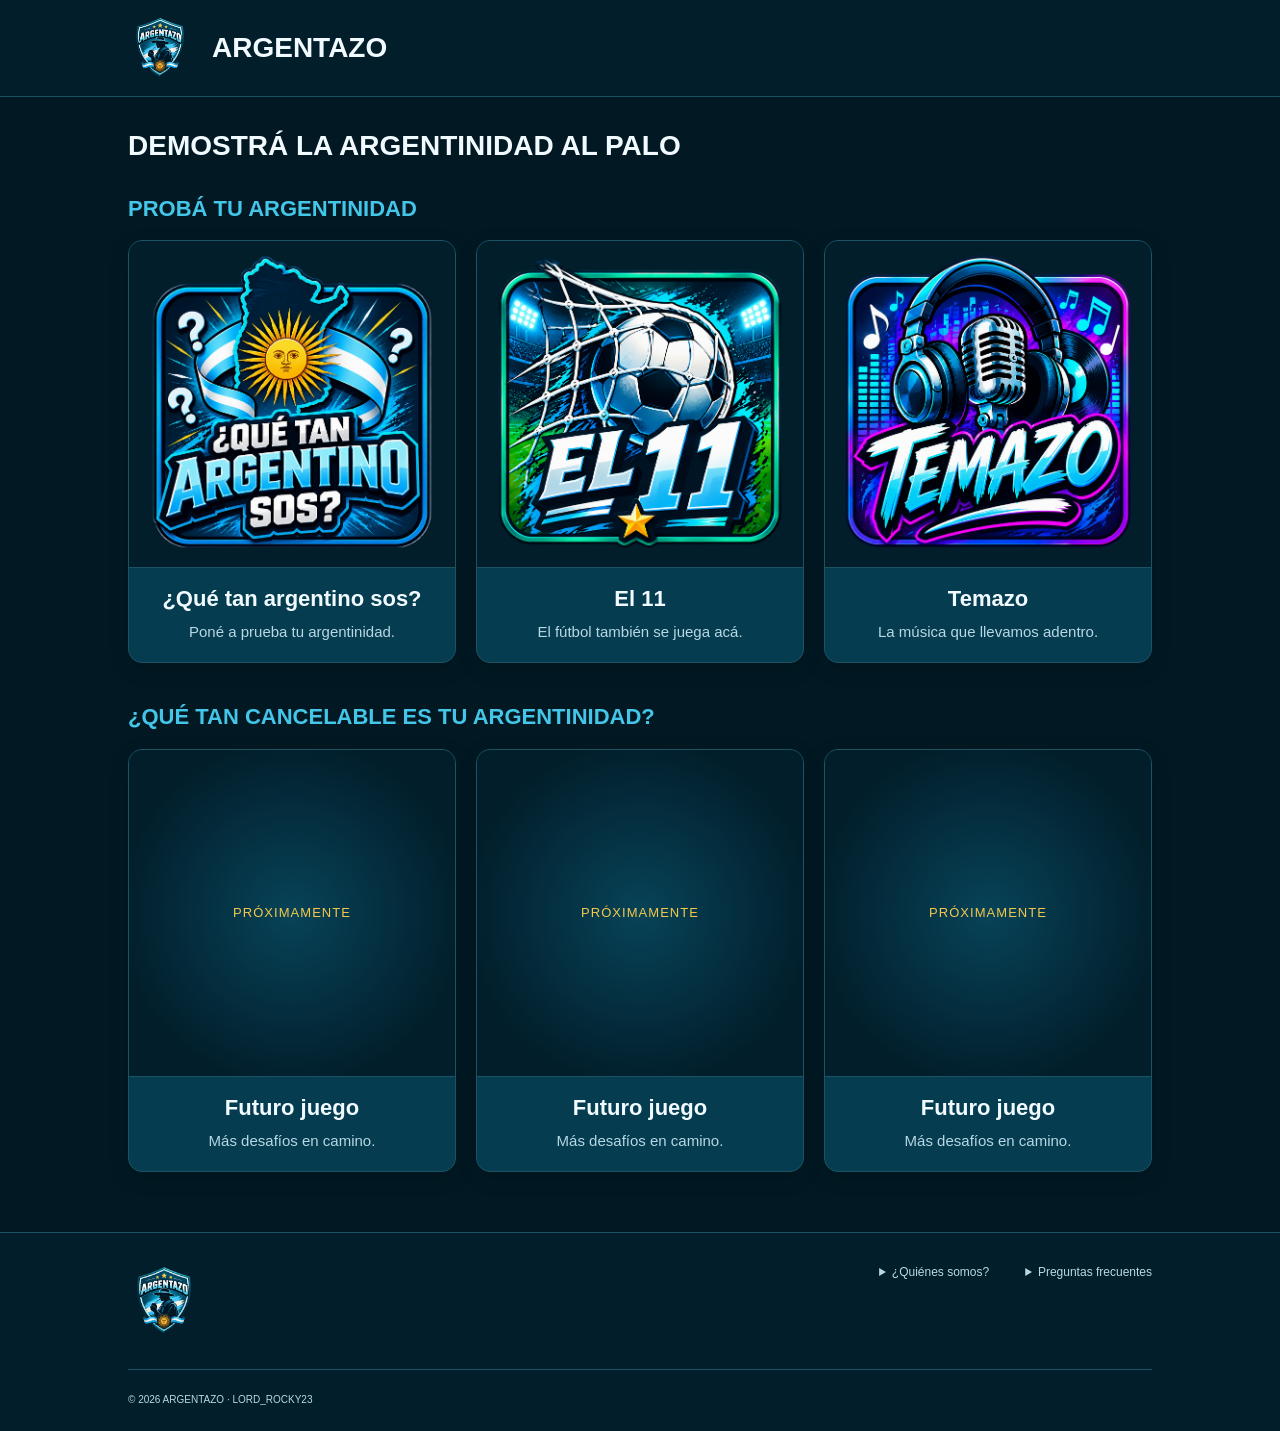
<file: index.html>
<!DOCTYPE html>
<html lang="es-AR">
<head>
    <meta charset="UTF-8">
    <meta name="viewport" content="width=device-width, initial-scale=1.0">
    <meta name="author" content="Lord_Rocky">
    <meta name="description" content="Probá tu argentinidad con los juegos de Argentazo.">
    <title>Argentazo</title>
    <link rel="icon" href="images/favicon.ico">
    <link rel="stylesheet" href="Styles/index.css">
</head>
<body>
    <header class="site-header"><a class="brand" href="index.html" aria-label="Argentazo, inicio"><img src="images/argentazo.webp" alt="" width="56" height="40"><span>Argentazo</span></a></header>
    <main class="site-main">
    <h1>Demostrá la argentinidad al palo</h1>
    <section class="game-section" aria-labelledby="games-title">
      <h2 id="games-title">Probá tu argentinidad</h2>
        <div class="game-grid">
            <a href="argentinidad.html" class="game-card"><img class="card-image" src="images/argentinidad.webp" alt=""><div class="card-content"><h3>¿Qué tan argentino sos?</h3><p>Poné a prueba tu argentinidad.</p></div></a>
            <a href="el-11.html" class="game-card"><img class="card-image" src="images/el-11.png" alt=""><div class="card-content"><h3>El 11</h3><p>El fútbol también se juega acá.</p></div></a>
            <a href="temazo.html" class="game-card"><img class="card-image" src="images/temazo.png" alt=""><div class="card-content"><h3>Temazo</h3><p>La música que llevamos adentro.</p></div></a>
        </div>
    </section>
    <section class="game-section" aria-labelledby="upcoming-title">
        <h2 id="upcoming-title">¿Qué tan cancelable es tu argentinidad?</h2>
        <div class="game-grid">
            <article class="game-card"><div class="card-placeholder" aria-hidden="true">Próximamente</div><div class="card-content"><h3>Futuro juego</h3><p>Más desafíos en camino.</p></div></article>
            <article class="game-card"><div class="card-placeholder" aria-hidden="true">Próximamente</div><div class="card-content"><h3>Futuro juego</h3><p>Más desafíos en camino.</p></div></article>
            <article class="game-card"><div class="card-placeholder" aria-hidden="true">Próximamente</div><div class="card-content"><h3>Futuro juego</h3><p>Más desafíos en camino.</p></div></article>
        </div>
    </section>
    </main>
<footer class="site-footer">
    <div class="footer-inner">
    <div class="footer-top">
        <a href="index.html" class="footer-brand">
            <img src="images/argentazo.webp" alt="Argentazo" width="72" height="48">
        </a>
    <div class="footer-info">
        <details><summary>¿Quiénes somos?</summary><p>Argentazo: un lugar para jugar y poner a prueba tu argentinidad.</p></details>
        <details><summary>Preguntas frecuentes</summary><p>Elegí un juego para empezar. Los desafíos próximos todavía no están disponibles.</p>
        </details></div></div><p class="copyright">© 2026 Argentazo · Lord_Rocky23</p>
    </div>
</footer>
</body>
</html>

<!--
  ╔════════════════════════════════════════════════════════╗
  ║                                                        ║
  ║              L O R D _ R O C K Y 2 3                   ║
  ║                                                        ║
  ║              < CODE • BUILD • ROCK />                  ║
  ║                                                        ║
  ╚════════════════════════════════════════════════════════╝
   -->
</file>
<file: Styles/index.css>
:root {
    color-scheme: dark;
    font-family: Arial, Helvetica, sans-serif;
    --background: #021923;
    --surface: #063c50;
    --image-background: #021e2b;
    --border: #1b5365;
    --sky: #43c6e8;
    --gold: #f4c84c;
    --text: #f1fbff;
    --muted: #b7d8e4;
    color: var(--text);
    background: var(--background);
}
* { box-sizing: border-box; }
body { margin: 0; }
a { color: inherit; text-decoration: none; }
a:focus-visible, summary:focus-visible { outline: 3px solid var(--gold); outline-offset: 4px; }
.site-header { border-bottom: 1px solid var(--border); background: var(--image-background); }
.brand { display: flex; align-items: center; gap: 20px; max-width: 1120px; margin: auto; padding: 16px 48px; }
.brand img, .footer-brand img { object-fit: contain; }
.brand img { width: 64px; height: 64px; }
.brand span { font-size: 28px; font-weight: 800; text-transform: uppercase; }
.site-main { max-width: 1120px; margin: auto; padding: 32px 48px 60px; }
h1, h2, h3 { margin: 0; font-weight: 800; }
h1, h2 { text-transform: uppercase; }
h1 { font-size: 28px; line-height: 1.2; margin-bottom: 32px; }
h2 { color: var(--sky); font-size: 22px; line-height: 1.25; margin-bottom: 18px; }
.game-section + .game-section { margin-top: 40px; }
.game-grid { display: grid; grid-template-columns: repeat(3, minmax(0, 1fr)); gap: 20px; }
.game-card { display: flex; flex-direction: column; min-width: 0; overflow: hidden; border: 1px solid var(--border); border-radius: 14px; background: var(--surface); box-shadow: 0 6px 20px #00000026; }
a.game-card { transition: border-color 150ms ease, box-shadow 150ms ease, transform 150ms ease; }
a.game-card:hover { border-color: var(--sky); box-shadow: 0 8px 24px #00000040; transform: translateY(-3px); }
.card-image, .card-placeholder { display: block; width: 100%; aspect-ratio: 1 / 1; background: var(--image-background); }
.card-image { object-fit: contain; padding: 12px; }
.card-placeholder { display: grid; place-items: center; color: var(--gold); font-size: 13px; text-transform: uppercase; letter-spacing: .08em; background: radial-gradient(ellipse at center, #074358, var(--image-background) 75%); }
.card-content { flex: 1; padding: 18px 14px 20px; text-align: center; border-top: 1px solid var(--border); }
h3 { font-size: 22px; line-height: 1.2; }
.card-content p { margin: 9px 0 0; color: var(--muted); font-size: 15px; line-height: 1.4; }
.site-footer { border-top: 1px solid var(--border); background: var(--image-background); }
.footer-inner { max-width: 1120px; margin: auto; padding: 32px 48px 26px; }
.footer-top { display: flex; justify-content: space-between; align-items: flex-start; gap: 32px; padding-bottom: 28px; }
.footer-brand img { width: 72px; height: 72px; }
.footer-info { display: flex; gap: 36px; font-size: 12px; color: var(--muted); }
.footer-info details { max-width: 180px; }
.footer-info summary { cursor: pointer; }
.footer-info p { line-height: 1.5; }
.copyright { margin: 0; padding-top: 24px; border-top: 1px solid var(--border); font-size: 10px; color: var(--muted); text-transform: uppercase; }
@media (max-width: 900px) {
    .brand, .site-main, .footer-inner { padding-left: 24px; padding-right: 24px; }
    .game-grid { gap: 14px; }
    h3 { font-size: 19px; }
}
@media (max-width: 600px) {
    .brand { justify-content: space-between; gap: 16px; padding: 10px 16px; }
    .brand img { width: 48px; height: 48px; }
    .brand span { font-size: 21px; }
    .site-main { padding: 24px 16px 36px; }
    h1 { margin-bottom: 28px; font-size: 27px; }
    h2 { font-size: 20px; margin-bottom: 16px; }
    .game-section + .game-section { margin-top: 32px; }
    .game-grid { grid-template-columns: minmax(0, 1fr); gap: 18px; max-width: 380px; margin-inline: auto; }
    .card-image, .card-placeholder { aspect-ratio: 6 / 5; }
    .card-content { padding: 18px 14px; }
    h3 { font-size: 23px; }
    .footer-inner { padding: 20px 16px; text-align: center; }
    .footer-top { display: block; padding: 0; }
    .footer-brand img { width: 56px; height: 56px; }
    .footer-info { justify-content: center; flex-wrap: wrap; gap: 16px; margin-top: 16px; }
    .copyright { margin-top: 20px; padding-top: 16px; font-size: 9px; }
}
@media (prefers-reduced-motion: reduce) {
    a.game-card { transition: none; }
    a.game-card:hover { transform: none; }
}
</file>
